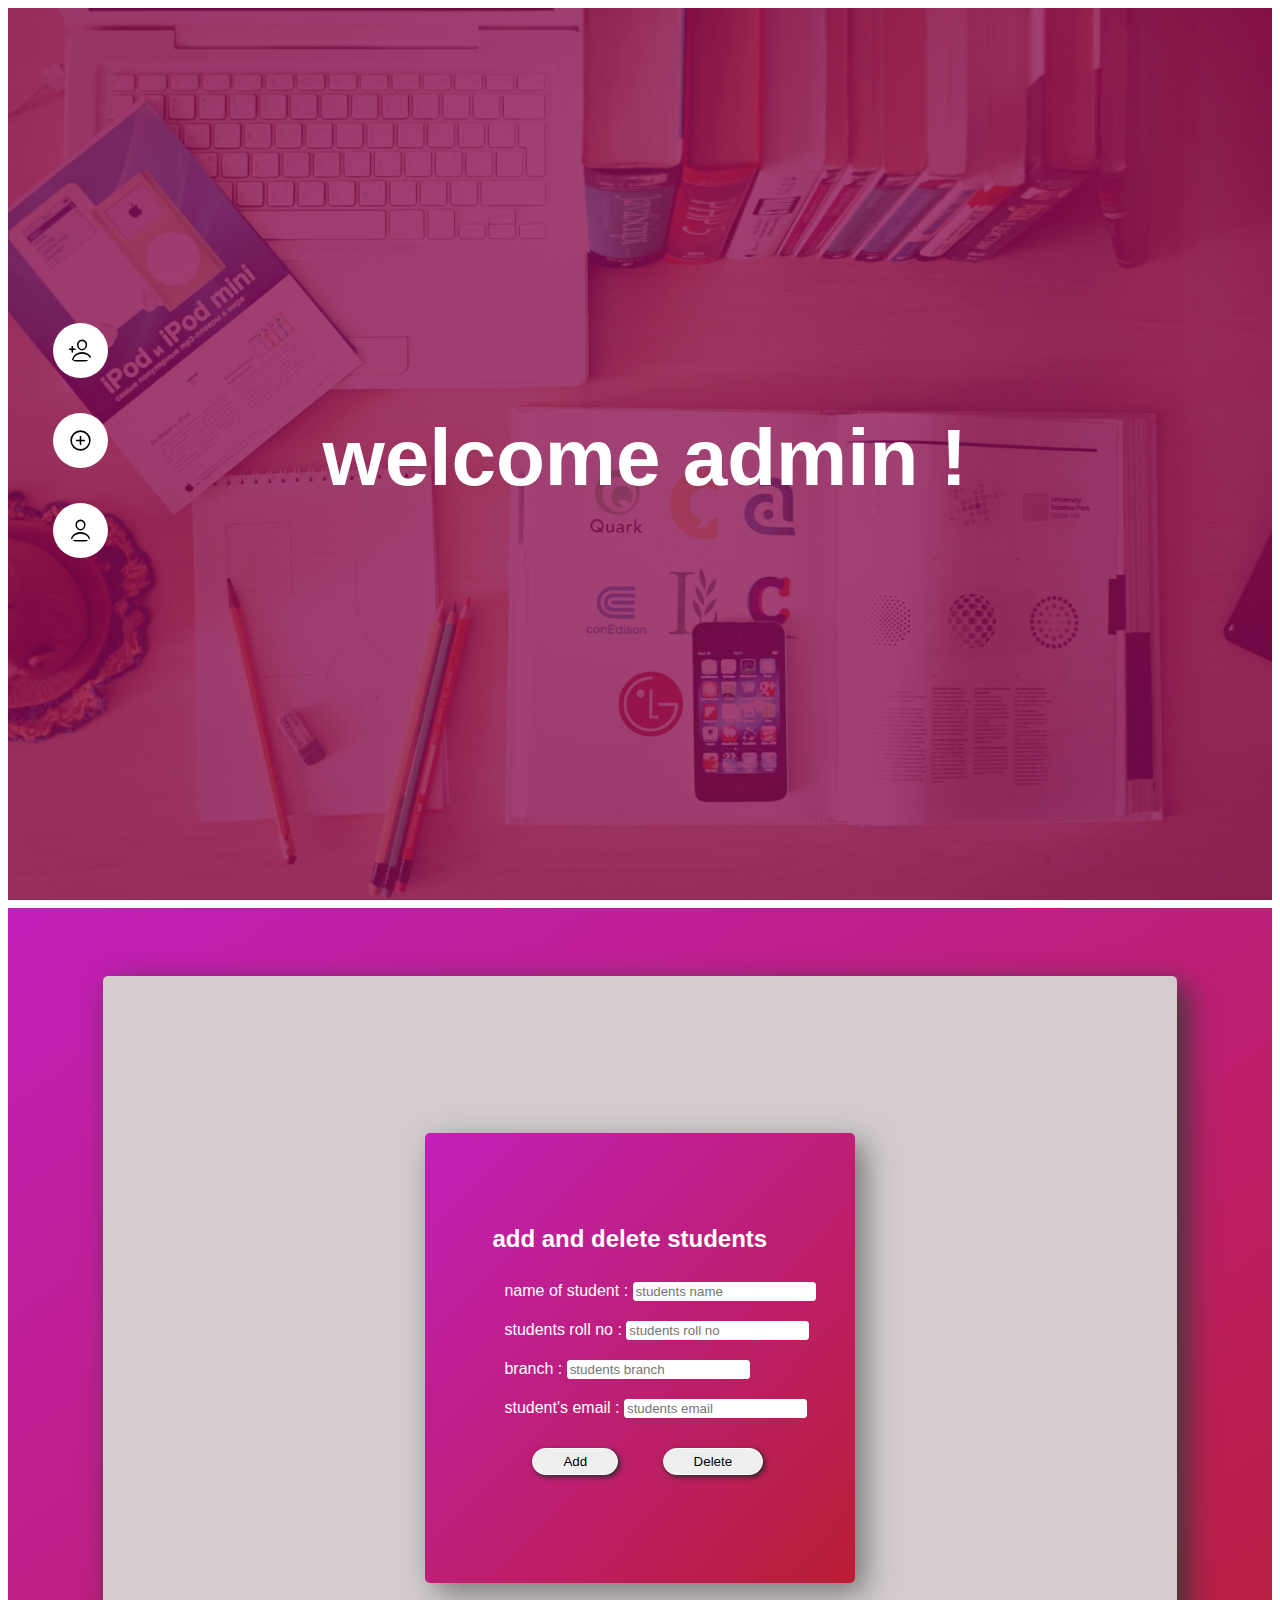
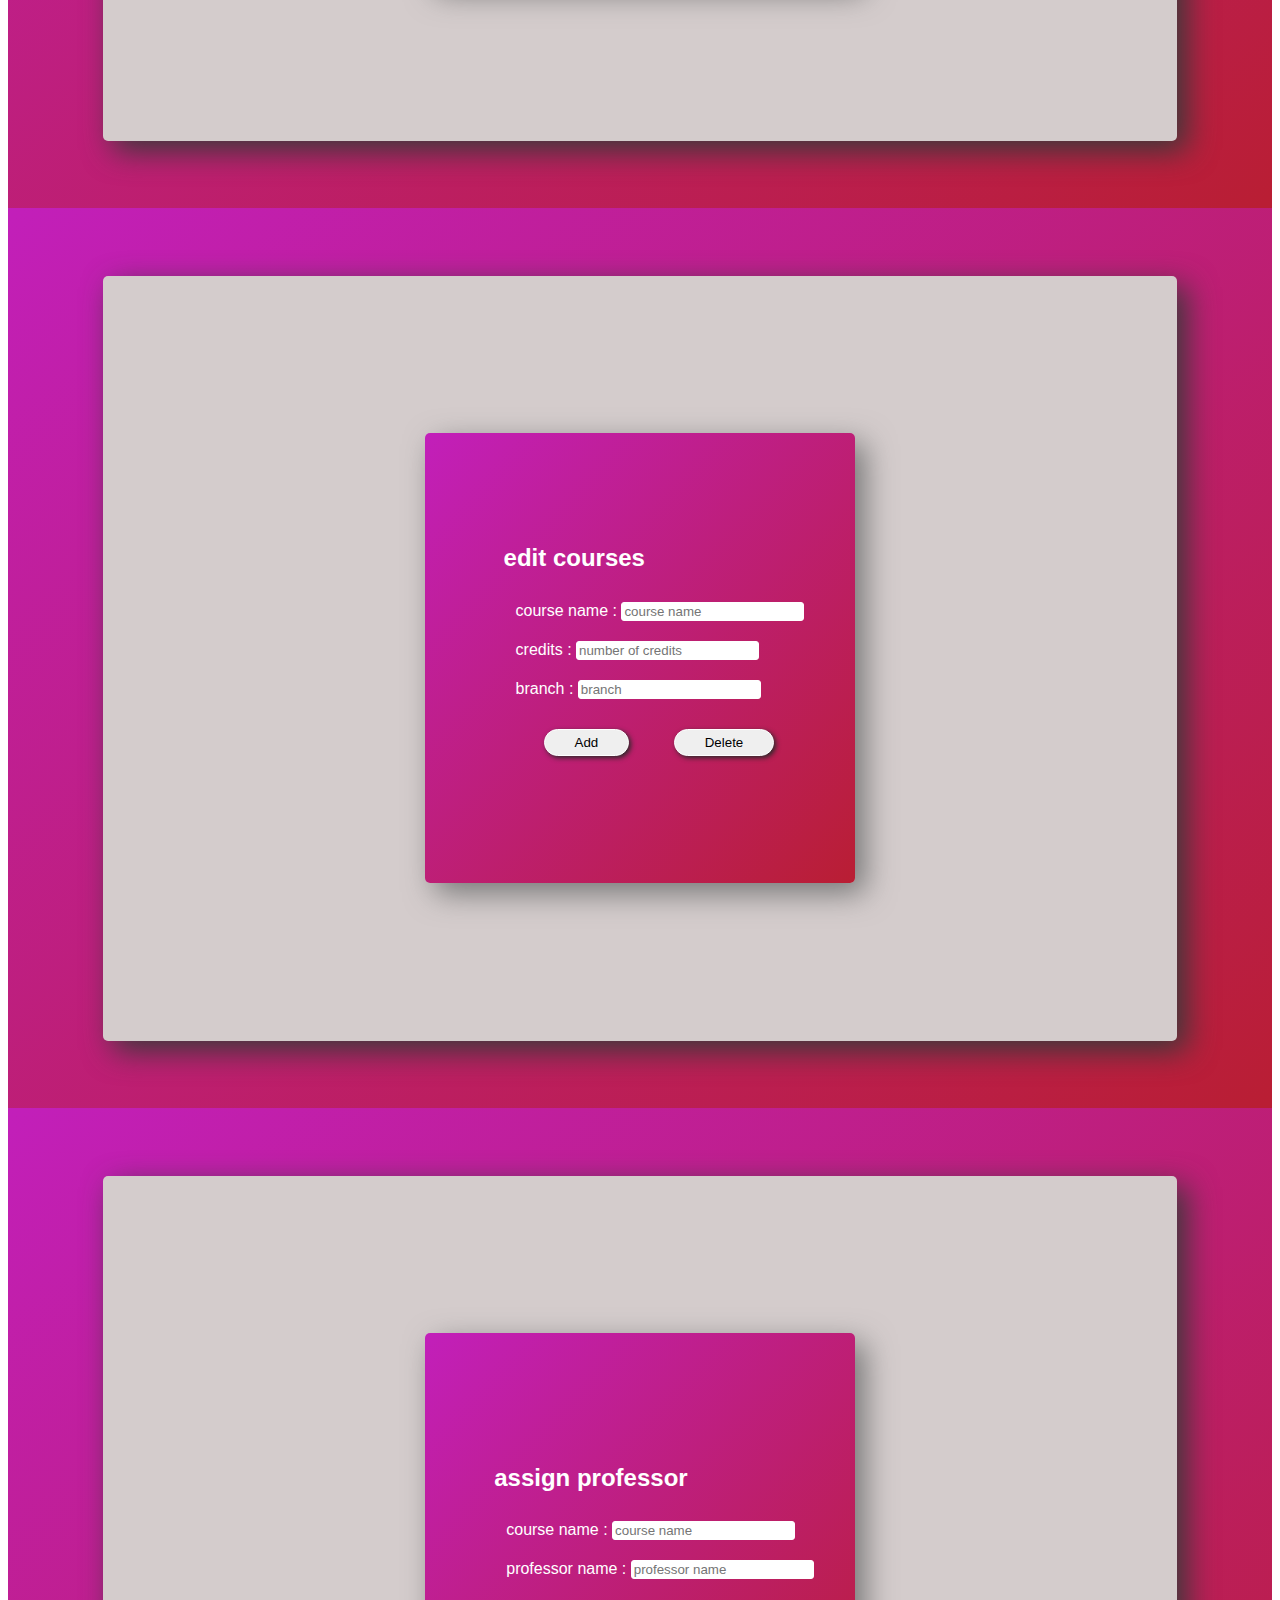
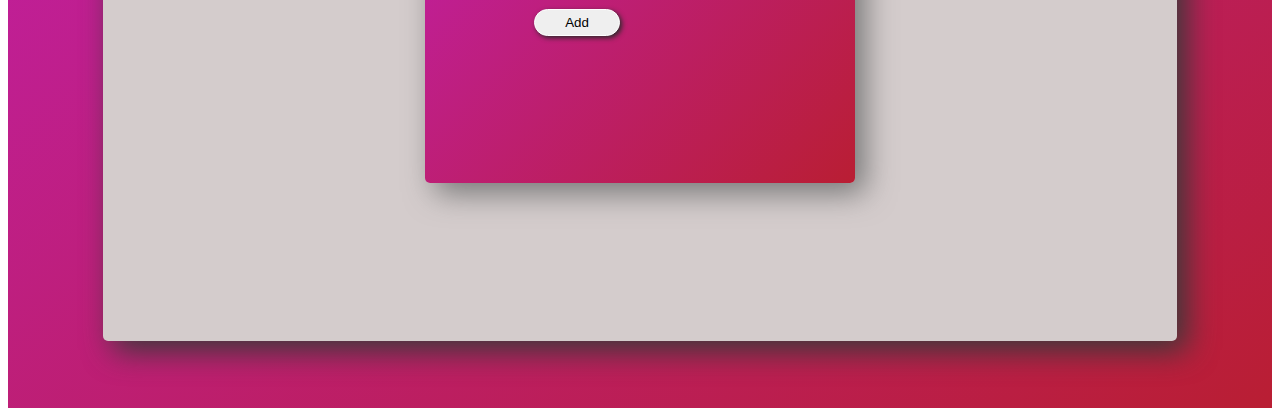
<file: admin.html>
<!DOCTYPE html>
<html>
    <head>

        <link rel="stylesheet" href="admin.css">
        <title>
            ADMIN PAGE | welcome to admin page
        </title>
    </head>
    <body>
       <div class="first">
           <ul class="icons">
            <li><a href="#a"><img src="backgs ang icons/person-add-outline.svg" class= "icon" alt="icon" style="height:25px;
                background-color:white;
                padding:20px;
                border-radius: 100px;
                padding:15px;"></a><a href="#" class="nav_icons">add & delete students</a></li><br><br><br><br><br>
                <li><a href="#b"><img src="backgs ang icons/add-circle-outline.svg" class= "icon" alt="icon" style="height:25px;
                    background-color:white;
                    padding:20px;
                    border-radius: 100px;
                    padding:15px;"></a><a href="#" class="nav_icons">edit courses</a></li><br><br><br><br><br>
                    <li><a href="#c"><img src="backgs ang icons/person-outline.svg" class= "icon" alt="icon" style="height:25px;
                        background-color:white;
                        padding:20px;
                        border-radius: 100px;
                        padding:15px;"></a><a href="#" class="nav_icons">assign professor</a></li><br><br><br><br><br>
           </ul>
           <h1 class="first_title">
               welcome admin !
           </h1>

       </div>
       <div class = "signup"  id="a">
        <div class="signup_section">
        
            <div class="signup_section__login" >
                <form action="" class="signup_section__login__details">
                    <h2>add and delete students</h2>
                    <ul class="signup_section__login__details__form">
                       <li>name of student : <input type="text" class="text" placeholder="students name"><br></li>
                       <li>students roll no : <input type="number" class="text" placeholder="students roll no"><br></li>
                       <li>branch : <input type="text" class="text" placeholder="students branch"><br></li>
                       <li>student's email : <input type="email" class="text" placeholder="students email"><br></li>
                      <button type="submit" class="form_button" style="margin:20px;
                                                                       padding:5px 30px;
                                                                       margin-left:3rem;
                                                                       border-radius: 100px;" >Add</button>
                      <button type="submit" class="form_button" style="margin:20px;
                      padding:5px 30px;
                      border-radius: 100px;">Delete</button>
                    </ul>
                </form>
            </div>
        </div>

    </div>
    <div class = "signup"  id="b">
        <div class="signup_section">
        
            <div class="signup_section__login" >
                <form action="" class="signup_section__login__details">
                    <h2>edit courses</h2>
                    <ul class="signup_section__login__details__form">
                       <li>course name : <input type="text" class="text" placeholder="course name"><br></li>
                       <li>credits : <input type="number" class="text" placeholder="number of credits"><br></li>
                       <li>branch : <input type="text" class="text" placeholder="branch"><br></li>
                      <button type="submit" class="form_button" style="margin:20px;
                                                                       padding:5px 30px;
                                                                       margin-left:3rem;
                                                                       border-radius: 100px;" >Add</button>
                      <button type="submit" class="form_button" style="margin:20px;
                      padding:5px 30px;
                      border-radius: 100px;">Delete</button>
                    </ul>
                </form>
            </div>
        </div>

    </div>
    <div class = "signup"  id="c">
        <div class="signup_section">
        
            <div class="signup_section__login" >
                <form action="" class="signup_section__login__details">
                    <h2>assign professor</h2>
                    <ul class="signup_section__login__details__form">
                       <li>course name : <input type="text" class="text" placeholder="course name"><br></li>
                       <li>professor name : <input type="text" class="text" placeholder="professor name"><br></li>
                      <button type="submit" class="form_button" style="margin:20px;
                                                                       padding:5px 30px;
                                                                       margin-left:3rem;
                                                                       border-radius: 100px;" >Add</button>
                    </ul>
                </form>
            </div>
        </div>

    </div>
       
    </body>
</html>
</file>
<file: admin.css>
html {
  scroll-behavior: smooth;
}

.first {
  height: 100vh;
  background-image: -webkit-gradient(linear, left top, left bottom, from(rgba(129, 0, 71, 0.747))), url(admin_backg.jpg);
  background-image: linear-gradient(rgba(129, 0, 71, 0.747)), url(admin_backg.jpg);
  background-size: cover;
  background-attachment: fixed;
  display: -webkit-box;
  display: -ms-flexbox;
  display: flex;
  -ms-flex-pack: distribute;
      justify-content: space-around;
  -webkit-box-align: center;
      -ms-flex-align: center;
          align-items: center;
}

.first .icons {
  -webkit-animation: moveInLeft;
          animation: moveInLeft;
  -webkit-animation-duration: 2.3s;
          animation-duration: 2.3s;
  list-style: none;
  margin-left: -10rem;
}

.first .icons li {
  position: fixed;
}

.first_title {
  margin: 0;
  color: white;
  font-family: Verdana, Geneva, Tahoma, sans-serif;
  font-size: 5rem;
  padding-right: 10rem;
  -webkit-animation: moveInLeft;
          animation: moveInLeft;
  -webkit-animation-duration: 2.3s;
          animation-duration: 2.3s;
}

.first li a {
  color: black;
  padding: 5px 0 5px 20px;
  text-decoration: none;
  font-size: 1.5rem;
  border-top-right-radius: 100px;
  border-bottom-right-radius: 100px;
  -webkit-animation: moveInLeft;
          animation: moveInLeft;
  -webkit-animation-duration: 2.3s;
          animation-duration: 2.3s;
  font-size: 0rem;
}

.first li a:hover, .first li a:active {
  background-color: transparent;
  color: white;
  -webkit-transition: all 0.5s;
  transition: all 0.5s;
  padding: 5px 27px;
  font-size: 1rem;
}

.first li a:hover ~ .nav_icons,
.first li a:active ~ .nav_icons {
  background-color: transparent;
  color: white;
  opacity: 1;
  -webkit-transition: all 0.5s;
  transition: all 0.5s;
  padding: 5px 27px;
  font-size: 1.5rem;
}

.add_del_stu {
  height: 100vh;
  display: -webkit-box;
  display: -ms-flexbox;
  display: flex;
  -webkit-box-pack: center;
      -ms-flex-pack: center;
          justify-content: center;
  -webkit-box-align: center;
      -ms-flex-align: center;
          align-items: center;
  background-image: -webkit-gradient(linear, left top, right bottom, from(red), to(#b700ff));
  background-image: linear-gradient(to right bottom, red, #b700ff);
}

.add_del_stu_form {
  height: 80vh;
  width: 70%;
  background-color: rgba(255, 255, 255, 0.363);
  border-radius: 15px;
  -webkit-box-shadow: 10px 10px 10px #777;
          box-shadow: 10px 10px 10px #777;
  display: -webkit-box;
  display: -ms-flexbox;
  display: flex;
  -webkit-box-pack: center;
      -ms-flex-pack: center;
          justify-content: center;
  -webkit-box-align: center;
      -ms-flex-align: center;
          align-items: center;
  font-family: Verdana, Geneva, Tahoma, sans-serif;
  color: white;
}

.add_del_stu_form h1 {
  margin-left: 1rem;
}

.add_del_stu_form_main {
  height: 50vh;
  width: 70vh;
  background-color: white;
  border-radius: 15px;
  -webkit-box-shadow: 10px 10px 10px #777;
          box-shadow: 10px 10px 10px #777;
  -webkit-transition: all 0.5s;
  transition: all 0.5s;
  background-color: rgba(255, 255, 255, 0.363);
  display: -webkit-box;
  display: -ms-flexbox;
  display: flex;
  -webkit-box-pack: center;
      -ms-flex-pack: center;
          justify-content: center;
  -webkit-box-align: center;
      -ms-flex-align: center;
          align-items: center;
}

.add_del_stu_form_main:hover {
  height: 60vh;
  width: 80vh;
  -webkit-box-shadow: 10px 10px 20px #777;
          box-shadow: 10px 10px 20px #777;
}

.signup {
  height: 100vh;
  background-image: -webkit-gradient(linear, left top, right bottom, from(#c21fba), to(#b91e33));
  background-image: linear-gradient(to right bottom, #c21fba, #b91e33);
  display: -webkit-box;
  display: -ms-flexbox;
  display: flex;
  -webkit-box-pack: center;
      -ms-flex-pack: center;
          justify-content: center;
  -webkit-box-align: center;
      -ms-flex-align: center;
          align-items: center;
  font-family: Verdana, Geneva, Tahoma, sans-serif;
}

.signup_section {
  height: 85vh;
  width: 85%;
  background-color: #d4cccc;
  border-radius: 5px;
  -webkit-box-shadow: 10px 10px 30px #3a3939;
          box-shadow: 10px 10px 30px #3a3939;
  display: -webkit-box;
  display: -ms-flexbox;
  display: flex;
  -ms-flex-pack: distribute;
      justify-content: space-around;
  -webkit-box-align: center;
      -ms-flex-align: center;
          align-items: center;
}

.signup_section__login {
  height: 50vh;
  width: 40%;
  background-image: -webkit-gradient(linear, left top, right bottom, from(#c21fba), to(#b91e33));
  background-image: linear-gradient(to right bottom, #c21fba, #b91e33);
  border-radius: 5px;
  color: #fff;
  -webkit-box-shadow: 10px 10px 30px #777;
          box-shadow: 10px 10px 30px #777;
  display: -webkit-box;
  display: -ms-flexbox;
  display: flex;
  -ms-flex-pack: distribute;
      justify-content: space-around;
  -webkit-box-align: center;
      -ms-flex-align: center;
          align-items: center;
  -webkit-transition: all 0.5s;
  transition: all 0.5s;
}

.signup_section__login:hover {
  height: 60vh;
  width: 50%;
}

.signup_section__login:hover h1 {
  padding-left: 7rem;
}

.signup_section__login:hover li {
  padding: 10px 20px;
}

.signup_section__login__details h1 {
  padding-left: 7rem;
}

.signup_section__login__details h2 {
  padding-left: 3rem;
}

.signup_section__login__details__form {
  list-style: none;
}

.signup_section__login__details__form li {
  padding: 10px 20px;
}

.signup_section__login__details__form li .text {
  outline: none;
  border-radius: 3px;
  border: 1px solid white;
}

.signup_section__login__details__form li .form_button {
  padding: 5px 2rem;
  margin: 1rem 4rem;
  border-radius: 100px;
  border: 1px solid white;
  outline: none;
  -webkit-box-shadow: 2px 2px 5px #2b2a2a;
          box-shadow: 2px 2px 5px #2b2a2a;
}

.signup_section__login__details__form li .form_button:hover {
  -webkit-transform: translateY(-1px);
          transform: translateY(-1px);
  -webkit-box-shadow: 2px 2px 10px #2b2a2a;
          box-shadow: 2px 2px 10px #2b2a2a;
}

.signup_section__login__details__form li .form_button:active {
  -webkit-transform: translateY(1px);
          transform: translateY(1px);
  -webkit-box-shadow: 2px 2px 2px #2b2a2a;
          box-shadow: 2px 2px 2px #2b2a2a;
}

.form_button {
  padding: 5px 2rem;
  margin: 1rem 4rem;
  border-radius: 100px;
  border: 1px solid white;
  outline: none;
  -webkit-box-shadow: 2px 2px 5px #2b2a2a;
          box-shadow: 2px 2px 5px #2b2a2a;
}

.form_button:hover {
  -webkit-transform: translateY(-1px);
          transform: translateY(-1px);
  -webkit-box-shadow: 2px 2px 10px #2b2a2a;
          box-shadow: 2px 2px 10px #2b2a2a;
}

.form_button:active {
  -webkit-transform: translateY(1px);
          transform: translateY(1px);
  -webkit-box-shadow: 2px 2px 2px #2b2a2a;
          box-shadow: 2px 2px 2px #2b2a2a;
}

@-webkit-keyframes moveInLeft {
  0% {
    opacity: 0;
    -webkit-transform: translateX(-10rem);
    transform: translateX(-10rem);
  }
  80% {
    -webkit-transform: translateX(2rem);
    transform: translateX(2rem);
  }
  100% {
    opacity: 1;
    -webkit-transform: translateX(0);
    transform: translateX(0);
  }
}

@keyframes moveInLeft {
  0% {
    opacity: 0;
    -webkit-transform: translateX(-10rem);
    transform: translateX(-10rem);
  }
  80% {
    -webkit-transform: translateX(2rem);
    transform: translateX(2rem);
  }
  100% {
    opacity: 1;
    -webkit-transform: translateX(0);
    transform: translateX(0);
  }
}
/*# sourceMappingURL=admin.css.map */
</file>
